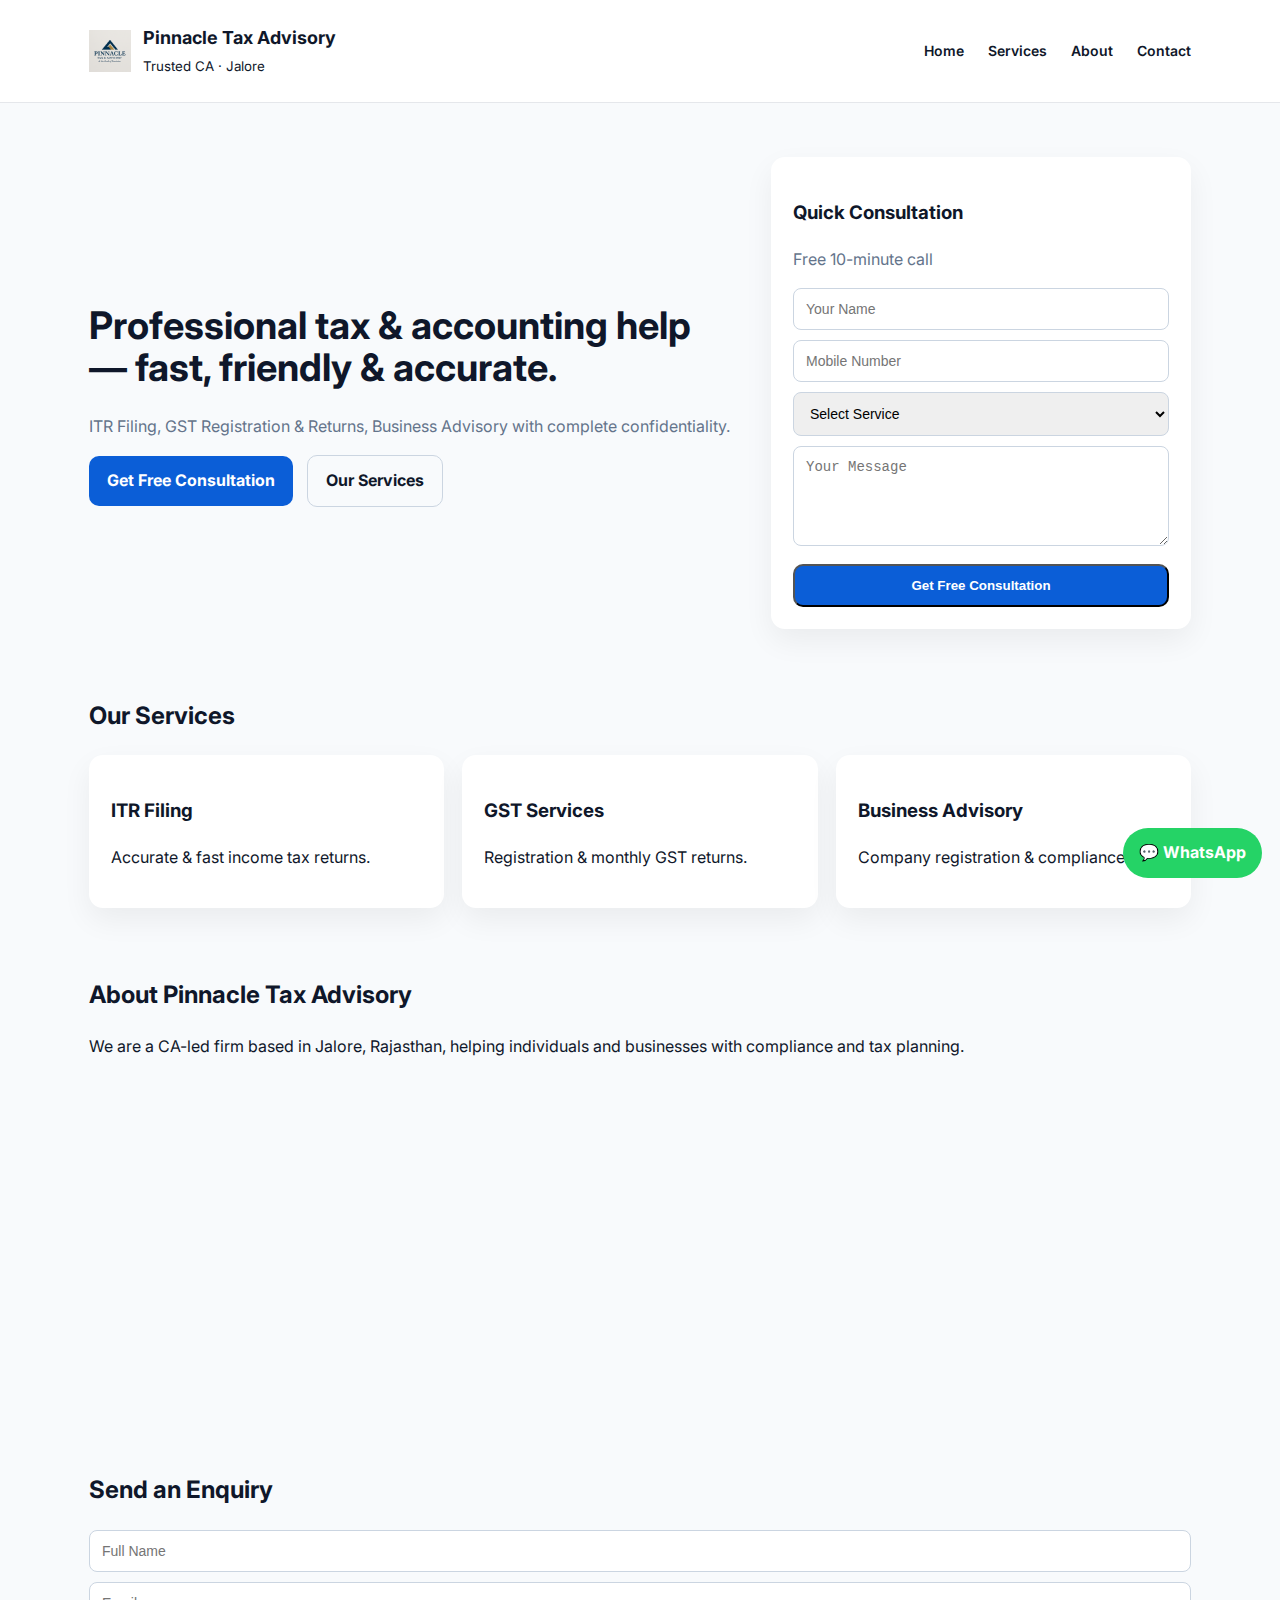
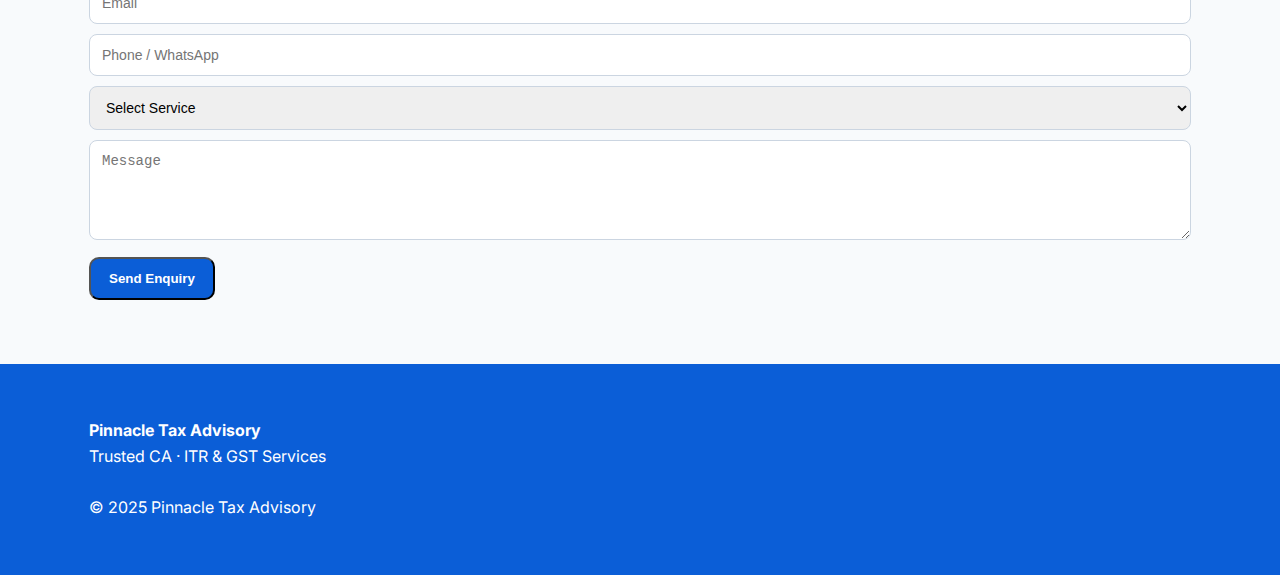
<file: index.html>
<!DOCTYPE html>
<html lang="en">
<head>
  <meta charset="UTF-8" />
  <title>Pinnacle Tax Advisory | Trusted CA – ITR & GST</title>
  <meta name="viewport" content="width=device-width, initial-scale=1.0">
  <meta name="description" content="Pinnacle Tax Advisory – Trusted CA in Jalore. ITR Filing, GST Registration & Returns, Business Advisory.">

  <link rel="icon" href="/assets/logo.png">

  <link href="https://fonts.googleapis.com/css2?family=Inter:wght@300;400;600;700;800&display=swap" rel="stylesheet">

  <style>
    :root{
      --primary:#0b5ed7;
      --dark:#0f172a;
      --muted:#64748b;
      --bg:#f8fafc;
      --card:#ffffff;
      --radius:14px;
    }
    *{box-sizing:border-box}
    body{
      margin:0;
      font-family:Inter,system-ui;
      background:var(--bg);
      color:var(--dark);
      line-height:1.6;
    }
    a{text-decoration:none;color:inherit}
    .container{max-width:1150px;margin:auto;padding:24px}

    /* HEADER */
    header{
      background:#fff;
      position:sticky;
      top:0;
      z-index:50;
      border-bottom:1px solid #e5e7eb;
    }
    .nav{
      display:flex;
      align-items:center;
      justify-content:space-between;
    }
    .brand{
      display:flex;
      gap:12px;
      align-items:center;
    }
    .brand img{height:42px}
    .brand strong{font-size:18px}
    nav a{
      margin-left:20px;
      font-weight:600;
      font-size:14px;
    }

    /* HERO */
    .hero{
      display:grid;
      grid-template-columns:1fr 420px;
      gap:40px;
      align-items:center;
      margin-top:30px;
    }
    .hero h1{
      font-size:38px;
      line-height:1.1;
    }
    .hero p{color:var(--muted)}
    .btn{
      display:inline-block;
      padding:12px 18px;
      border-radius:10px;
      font-weight:700;
    }
    .btn-primary{
      background:var(--primary);
      color:#fff;
    }
    .btn-outline{
      border:1px solid #cbd5e1;
      margin-left:10px;
    }

    /* CARD */
    .card{
      background:var(--card);
      padding:22px;
      border-radius:var(--radius);
      box-shadow:0 12px 30px rgba(0,0,0,0.06);
    }

    /* SERVICES */
    .grid-3{
      display:grid;
      grid-template-columns:repeat(3,1fr);
      gap:18px;
    }

    /* CONTACT */
    input,select,textarea{
      width:100%;
      padding:12px;
      margin-bottom:10px;
      border-radius:8px;
      border:1px solid #cbd5e1;
      font-size:14px;
    }
    textarea{min-height:100px}

    footer{
      background:#0b5ed7;
      color:#fff;
      margin-top:40px;
      padding:30px 0;
    }

    @media(max-width:900px){
      .hero{grid-template-columns:1fr}
      .grid-3{grid-template-columns:1fr}
    }
  </style>
</head>

<body>

<!-- HEADER -->
<header>
  <div class="container nav">
    <div class="brand">
      <img src="/assets/logo.png" alt="Pinnacle Tax Advisory">
      <div>
        <strong>Pinnacle Tax Advisory</strong><br>
        <small>Trusted CA · Jalore</small>
      </div>
    </div>
    <nav>
      <a href="#home">Home</a>
      <a href="#services">Services</a>
      <a href="#about">About</a>
      <a href="#contact">Contact</a>
    </nav>
  </div>
</header>

<!-- HERO -->
<section id="home" class="container hero">
  <div>
    <h1>Professional tax & accounting help — fast, friendly & accurate.</h1>
    <p>ITR Filing, GST Registration & Returns, Business Advisory with complete confidentiality.</p>
    <a href="#contact" class="btn btn-primary">Get Free Consultation</a>
    <a href="#services" class="btn btn-outline">Our Services</a>
  </div>

  <div class="card">
    <h3>Quick Consultation</h3>
    <p class="muted">Free 10-minute call</p>

    <form name="quick-consult" method="POST" data-netlify="true" action="/thank-you.html">
      <input type="hidden" name="form-name" value="quick-consult">

      <input type="text" name="name" placeholder="Your Name" required>
      <input type="tel" name="phone" placeholder="Mobile Number" required>

      <select name="service" required>
        <option value="">Select Service</option>
        <option>ITR Filing</option>
        <option>GST Registration</option>
        <option>GST Returns</option>
        <option>Business Advisory</option>
      </select>

      <textarea name="message" placeholder="Your Message"></textarea>

      <button type="submit" class="btn btn-primary" style="width:100%">Get Free Consultation</button>
    </form>
  </div>
</section>

<!-- SERVICES -->
<section id="services" class="container">
  <h2>Our Services</h2>
  <div class="grid-3">
    <div class="card">
      <h3>ITR Filing</h3>
      <p>Accurate & fast income tax returns.</p>
    </div>
    <div class="card">
      <h3>GST Services</h3>
      <p>Registration & monthly GST returns.</p>
    </div>
    <div class="card">
      <h3>Business Advisory</h3>
      <p>Company registration & compliance.</p>
    </div>
  </div>
</section>

<!-- ABOUT -->
<section id="about" class="container">
  <h2>About Pinnacle Tax Advisory</h2>
  <p>We are a CA-led firm based in Jalore, Rajasthan, helping individuals and businesses with compliance and tax planning.</p>

  <iframe
    src="https://www.google.com/maps/embed?pb=!1m18!1m12!1m3!1d3605.6477378753602!2d72.62891737605777!3d25.34959902550977!2m3!1f0!2f0!3f0!3m2!1i1024!2i768!4f13.1!3m3!1m2!1s0x394301a06a61b075%3A0x5c516d9893e94ea0!2sPINNACLE%20TAX%20%26%20ADVISORY!5e0!3m2!1sen!2sin!4v1765427634980"
    width="100%" height="320" style="border-radius:12px;border:0" loading="lazy"></iframe>
</section>

<!-- CONTACT -->
<section id="contact" class="container">
  <h2>Send an Enquiry</h2>

  <form name="contact-enquiry" method="POST" data-netlify="true" action="/thank-you.html">
    <input type="hidden" name="form-name" value="contact-enquiry">

    <input type="text" name="name" placeholder="Full Name" required>
    <input type="email" name="email" placeholder="Email" required>
    <input type="text" name="phone" placeholder="Phone / WhatsApp" required>

    <select name="service" required>
      <option value="">Select Service</option>
      <option>ITR Filing</option>
      <option>GST Services</option>
      <option>Business Advisory</option>
    </select>

    <textarea name="message" placeholder="Message"></textarea>

    <button type="submit" class="btn btn-primary">Send Enquiry</button>
  </form>
</section>

<!-- FOOTER -->
<footer>
  <div class="container">
    <strong>Pinnacle Tax Advisory</strong><br>
    Trusted CA · ITR & GST Services<br><br>
    © 2025 Pinnacle Tax Advisory
  </div>
</footer>

<!-- Floating WhatsApp -->
<a href="https://wa.me/918824626989" target="_blank"
   style="position:fixed;bottom:22px;right:18px;background:#25D366;color:#fff;
   padding:12px 16px;border-radius:50px;font-weight:700;">
  💬 WhatsApp
</a>

</body>
</html>
</file>
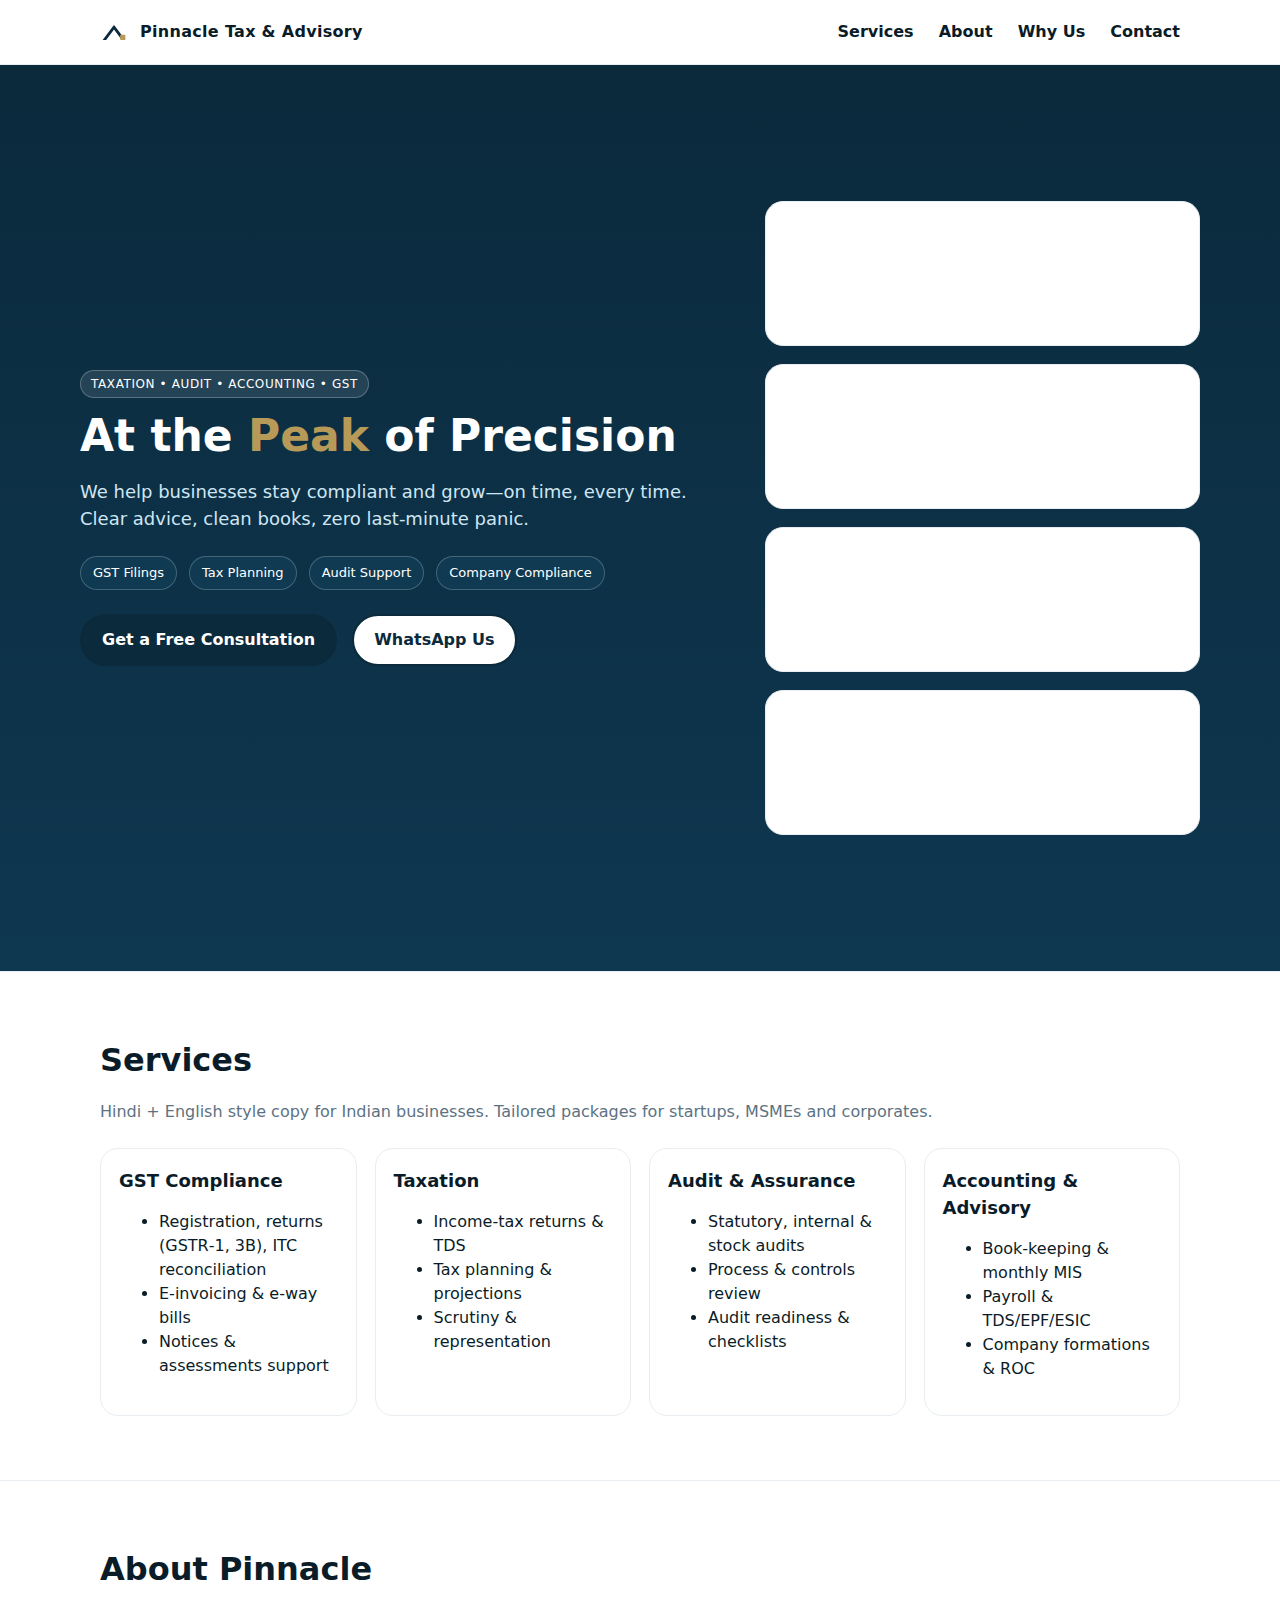
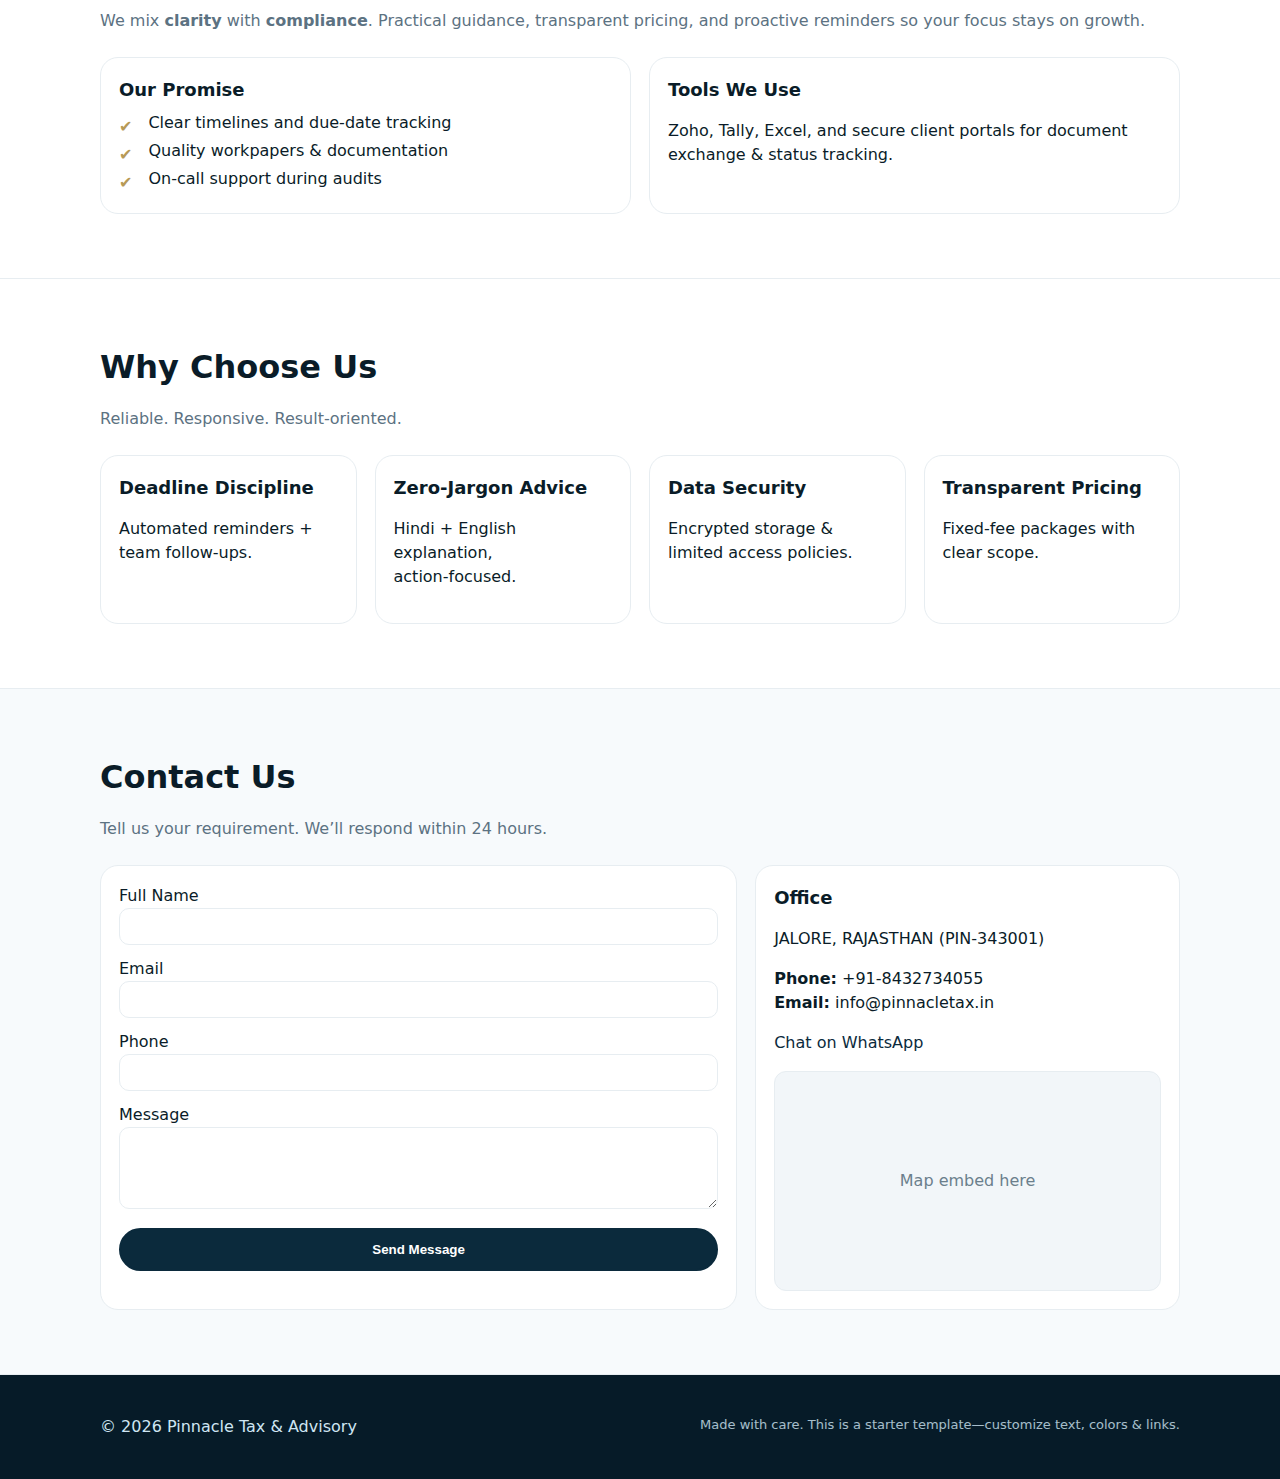
<file: PINNACLE/index.html>
<!DOCTYPE html>
<html lang="en">
<head>
  <meta charset="utf-8" />
  <meta name="viewport" content="width=device-width, initial-scale=1" />
  <title>Pinnacle Tax & Advisory | At the Peak of Precision</title>
  <meta name="description" content="Pinnacle Tax & Advisory – Taxation, Audit, Accounting & GST services. Clear advice, timely compliance, reliable support." />
  <meta name="keywords" content="Tax, GST, Audit, Accounting, Advisory, CA, India" />
  <meta property="og:title" content="Pinnacle Tax & Advisory" />
  <meta property="og:description" content="Taxation • Audit • Accounting • GST" />
  <meta property="og:type" content="website" />
  <meta property="og:image" content="logo.png" />
  <meta name="theme-color" content="#0b2a3c" />
  <link rel="icon" href="favicon.ico" />
  <style>
    :root{
      --bg:#0b2a3c; /* Navy */
      --gold:#b79a57; /* Gold */
      --ink:#0a1c28; /* Deep text */
      --muted:#5c7282;
      --card:#ffffff;
      --pill:#0f3a52;
      --ring:#e7edf1;
    }
    *{box-sizing:border-box}
    html,body{margin:0;font-family:Inter,system-ui,-apple-system,Segoe UI,Roboto,Helvetica,Arial,"Noto Sans",sans-serif;line-height:1.5;color:var(--ink);}
    a{color:var(--bg);text-decoration:none}
    .container{max-width:1120px;margin:0 auto;padding:0 20px}
    .btn{display:inline-block;padding:12px 20px;border-radius:999px;background:var(--bg);color:#fff;font-weight:600;border:2px solid var(--bg);transition:.2s}
    .btn:hover{filter:brightness(1.1)}
    .btn-outline{background:#fff;color:var(--bg)}
    header{position:sticky;top:0;background:#fff;border-bottom:1px solid var(--ring);z-index:50}
    nav{display:flex;align-items:center;justify-content:space-between;height:64px}
    nav .brand{display:flex;align-items:center;gap:12px;font-weight:800;letter-spacing:.3px}
    .brand svg{height:28px;width:28px}
    .navlinks a{margin-left:20px;font-weight:600;color:var(--ink)}
    .navlinks a:hover{color:var(--bg)}
    /* Hero */
    .hero{background:linear-gradient(180deg,#0b2a3c 0%,#0e3750 100%);color:#fff}
    .hero-inner{display:grid;grid-template-columns:1.2fr .8fr;gap:32px;align-items:center;padding:72px 0}
    .kicker{display:inline-block;background:rgba(255,255,255,.1);border:1px solid rgba(255,255,255,.25);padding:4px 10px;border-radius:999px;font-size:12px;letter-spacing:.6px;text-transform:uppercase}
    h1{font-size:44px;line-height:1.1;margin:14px 0 12px}
    .sub{font-size:18px;color:#cfe6f3;margin-bottom:24px}
    .badges{display:flex;gap:12px;flex-wrap:wrap}
    .pill{background:var(--pill);border:1px solid rgba(255,255,255,.22);padding:6px 12px;border-radius:999px;font-size:13px}
    .card{background:var(--card);border:1px solid var(--ring);border-radius:18px;padding:18px}
    .card h3{margin:0 0 8px;font-size:18px}
    .grid{display:grid;gap:18px}
    /* Sections */
    section{padding:64px 0;border-bottom:1px solid var(--ring)}
    h2{font-size:32px;margin:0 0 8px}
    .lead{color:var(--muted);margin-bottom:24px}
    .features{grid-template-columns:repeat(4,minmax(0,1fr))}
    .features .card{height:100%}
    .flex{display:flex;gap:16px;align-items:flex-start}
    .check{color:var(--gold);margin-top:4px}
    .cta{background:#f7fafc}
    footer{padding:40px 0;background:#061b28;color:#cfe6f3}
    footer a{color:#cfe6f3}
    .credits{opacity:.8;font-size:13px}
    /* Responsive */
    @media (max-width:880px){
      .hero-inner{grid-template-columns:1fr}
      .features{grid-template-columns:1fr 1fr}
    }
    @media (max-width:540px){
      h1{font-size:34px}
      .features{grid-template-columns:1fr}
      nav .navlinks{display:none}
    }
  </style>
  <script type="application/ld+json">
  {
    "@context":"https://schema.org",
    "@type":"AccountingService",
    "name":"Pinnacle Tax & Advisory",
    "description":"Taxation, Audit, Accounting & GST services.",
    "areaServed":"India",
    "url":"https://example.com",
    "logo":"logo.png",
    "sameAs":[],
    "telephone":"+91-8432734055",
    "address":{
      "@type":"PostalAddress",
      "addressCountry":"IN"
    }
  }
  </script>
</head>
<body>
  <header>
    <div class="container">
      <nav>
        <div class="brand">
          <!-- Minimal peak + bar icon -->
          <svg viewBox="0 0 64 64" aria-hidden="true" focusable="false" role="img"><path fill="#0b2a3c" d="M6 50 30 18c1-2 3-2 4 0l24 32h-8L32 26 14 50H6z"/><rect x="46" y="38" width="12" height="12" fill="#b79a57" rx="2"/></svg>
          <span>Pinnacle Tax & Advisory</span>
        </div>
        <div class="navlinks">
          <a href="#services">Services</a>
          <a href="#about">About</a>
          <a href="#why">Why Us</a>
          <a href="#contact">Contact</a>
        </div>
      </nav>
    </div>
  </header>

  <section class="hero">
    <div class="container hero-inner">
      <div>
        <span class="kicker">Taxation • Audit • Accounting • GST</span>
        <h1>At the <span style="color:var(--gold)">Peak</span> of Precision</h1>
        <p class="sub">We help businesses stay compliant and grow—on time, every time. Clear advice, clean books, zero last‑minute panic.</p>
        <div class="badges" style="margin-bottom:24px">
          <span class="pill">GST Filings</span>
          <span class="pill">Tax Planning</span>
          <span class="pill">Audit Support</span>
          <span class="pill">Company Compliance</span>
        </div>
        <a class="btn" href="#contact">Get a Free Consultation</a>
        <a class="btn btn-outline" style="margin-left:10px" href="https://wa.me/91XXXXXXXXXX" target="_blank" rel="noopener">WhatsApp Us</a>
      </div>
      <div class="grid">
        <div class="card">
          <h3>Fast GST Returns</h3>
          <p>Monthly/Quarterly filings with reminders and reconciliation so you never miss a due date.</p>
        </div>
        <div class="card">
          <h3>Clean Accounting</h3>
          <p>Ledger clean‑up, MIS reporting, and CFO‑style insights for smarter decisions.</p>
        </div>
        <div class="card">
          <h3>Accurate Audits</h3>
          <p>Statutory & internal audits prepared with thorough documentation and checklists.</p>
        </div>
        <div class="card">
          <h3>Tax Planning</h3>
          <p>Optimize taxes legally with structure, deductions, and entity strategy.</p>
        </div>
      </div>
    </div>
  </section>

  <section id="services">
    <div class="container">
      <h2>Services</h2>
      <p class="lead">Hindi + English style copy for Indian businesses. Tailored packages for startups, MSMEs and corporates.</p>
      <div class="grid features">
        <div class="card">
          <h3>GST Compliance</h3>
          <ul>
            <li>Registration, returns (GSTR‑1, 3B), ITC reconciliation</li>
            <li>E‑invoicing & e‑way bills</li>
            <li>Notices & assessments support</li>
          </ul>
        </div>
        <div class="card">
          <h3>Taxation</h3>
          <ul>
            <li>Income‑tax returns & TDS</li>
            <li>Tax planning & projections</li>
            <li>Scrutiny & representation</li>
          </ul>
        </div>
        <div class="card">
          <h3>Audit & Assurance</h3>
          <ul>
            <li>Statutory, internal & stock audits</li>
            <li>Process & controls review</li>
            <li>Audit readiness & checklists</li>
          </ul>
        </div>
        <div class="card">
          <h3>Accounting & Advisory</h3>
          <ul>
            <li>Book‑keeping & monthly MIS</li>
            <li>Payroll & TDS/EPF/ESIC</li>
            <li>Company formations & ROC</li>
          </ul>
        </div>
      </div>
    </div>
  </section>

  <section id="about">
    <div class="container">
      <h2>About Pinnacle</h2>
      <p class="lead">We mix <strong>clarity</strong> with <strong>compliance</strong>. Practical guidance, transparent pricing, and proactive reminders so your focus stays on growth.</p>
      <div class="grid" style="grid-template-columns:1fr 1fr">
        <div class="card">
          <h3>Our Promise</h3>
          <div class="flex">
            <div class="check">✔</div>
            <div>Clear timelines and due‑date tracking</div>
          </div>
          <div class="flex">
            <div class="check">✔</div>
            <div>Quality workpapers & documentation</div>
          </div>
          <div class="flex">
            <div class="check">✔</div>
            <div>On‑call support during audits</div>
          </div>
        </div>
        <div class="card">
          <h3>Tools We Use</h3>
          <p>Zoho, Tally, Excel, and secure client portals for document exchange & status tracking.</p>
        </div>
      </div>
    </div>
  </section>

  <section id="why">
    <div class="container">
      <h2>Why Choose Us</h2>
      <p class="lead">Reliable. Responsive. Result‑oriented.</p>
      <div class="grid features">
        <div class="card"><h3>Deadline Discipline</h3><p>Automated reminders + team follow‑ups.</p></div>
        <div class="card"><h3>Zero‑Jargon Advice</h3><p>Hindi + English explanation, action‑focused.</p></div>
        <div class="card"><h3>Data Security</h3><p>Encrypted storage & limited access policies.</p></div>
        <div class="card"><h3>Transparent Pricing</h3><p>Fixed‑fee packages with clear scope.</p></div>
      </div>
    </div>
  </section>

  <section id="contact" class="cta">
    <div class="container">
      <h2>Contact Us</h2>
      <p class="lead">Tell us your requirement. We’ll respond within 24 hours.</p>
      <div class="grid" style="grid-template-columns:1.2fr .8fr">
        <form class="card" onsubmit="alert('Thanks! This demo form does not send email. Replace with your backend or form tool.');return false;">
          <div style="display:grid;gap:12px">
            <label>Full Name<br><input required name="name" style="width:100%;padding:10px;border:1px solid var(--ring);border-radius:10px"></label>
            <label>Email<br><input required type="email" name="email" style="width:100%;padding:10px;border:1px solid var(--ring);border-radius:10px"></label>
            <label>Phone<br><input required name="phone" style="width:100%;padding:10px;border:1px solid var(--ring);border-radius:10px"></label>
            <label>Message<br><textarea rows="4" name="message" style="width:100%;padding:10px;border:1px solid var(--ring);border-radius:10px"></textarea></label>
            <button class="btn" type="submit">Send Message</button>
          </div>
        </form>
        <div class="card">
          <h3>Office</h3>
          <p>JALORE, RAJASTHAN (PIN-343001)</p>
          <p><strong>Phone:</strong> +91‑8432734055<br><strong>Email:</strong> info@pinnacletax.in</p>
          <p><a href="https://wa.me/918432734055" target="_blank" rel="noopener">Chat on WhatsApp</a></p>
          <div style="height:220px;border-radius:12px;overflow:hidden;border:1px solid var(--ring);display:flex;align-items:center;justify-content:center;background:#f2f6f9;color:#6b7f8c">Map embed here</div>
        </div>
      </div>
    </div>
  </section>

  <footer>
    <div class="container">
      <div style="display:flex;justify-content:space-between;gap:16px;flex-wrap:wrap">
        <div>© <span id="year"></span> Pinnacle Tax & Advisory</div>
        <div class="credits">Made with care. This is a starter template—customize text, colors & links.</div>
      </div>
    </div>
  </footer>

  <script>
    document.getElementById('year').textContent = new Date().getFullYear();
  </script>
</body>
</html>
</file>
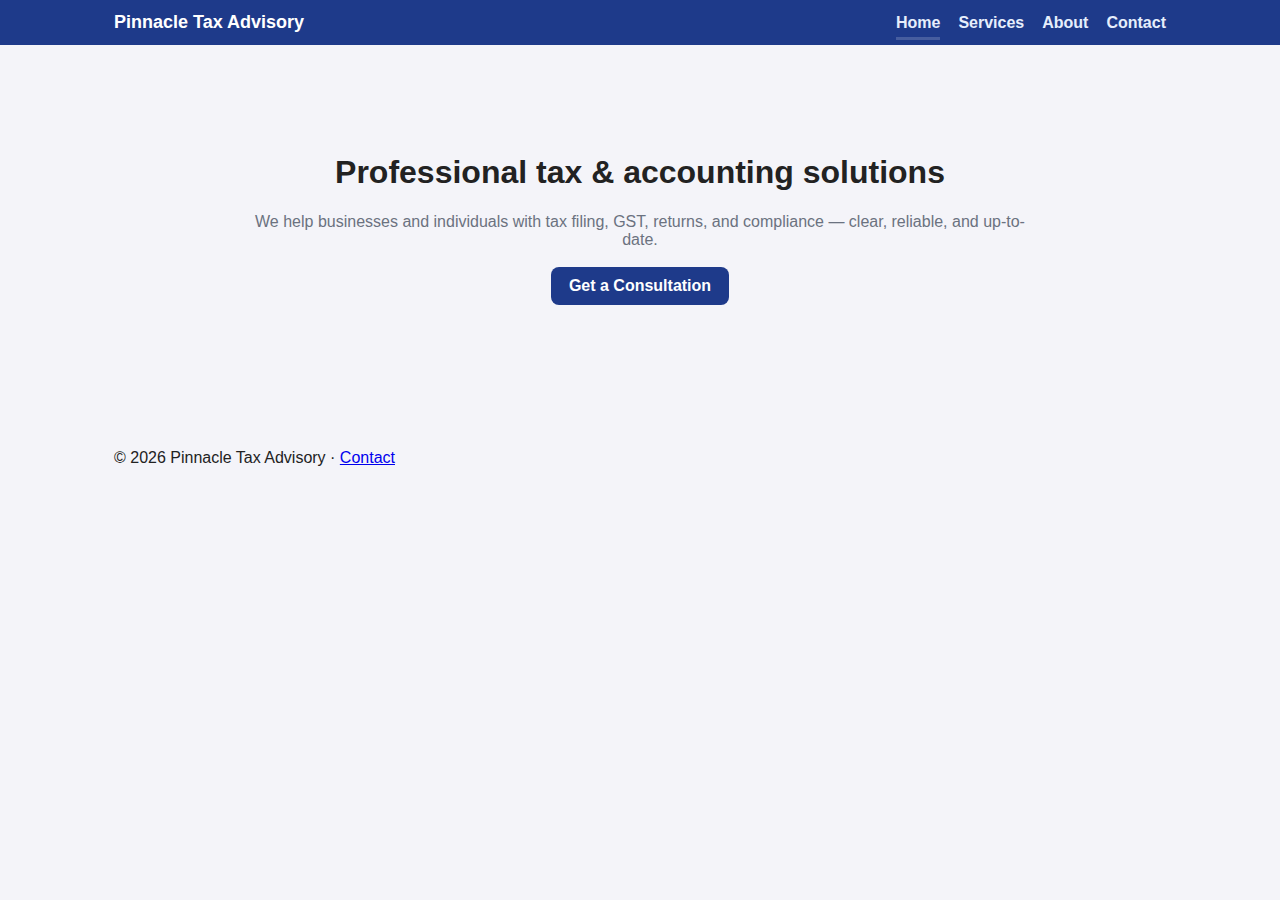
<file: pinnacletax_advisory_site_v3/index.html>
<!doctype html><html lang='en'><head><meta charset='utf-8'/><meta name='viewport' content='width=device-width,initial-scale=1'/><title>Pinnacle Tax Advisory — Home</title><link rel='stylesheet' href='assets/styles.css'></head><body><header class='site-header'><div class='container header-inner'><a class='brand' href='index.html'>Pinnacle Tax Advisory</a><nav class='main-nav'><a href='index.html' class='nav-link'>Home</a><a href='services.html' class='nav-link'>Services</a><a href='about.html' class='nav-link'>About</a><a href='contact.html' class='nav-link'>Contact</a></nav></div></header><main class='container'><section class='hero'><h1>Professional tax & accounting solutions</h1><p class='lead'>We help businesses and individuals with tax filing, GST, returns, and compliance — clear, reliable, and up-to-date.</p><p><a class='btn' href='contact.html'>Get a Consultation</a></p></section></main><footer class='site-footer'><div class='container'><p>© <span id='year'></span> Pinnacle Tax Advisory · <a href='contact.html'>Contact</a></p></div></footer><script>document.getElementById('year').textContent = new Date().getFullYear();(function(){const links=document.querySelectorAll('.main-nav .nav-link');links.forEach(a=>{if(location.pathname.endsWith(a.getAttribute('href')))a.classList.add('active');});})();</script></body></html>
</file>
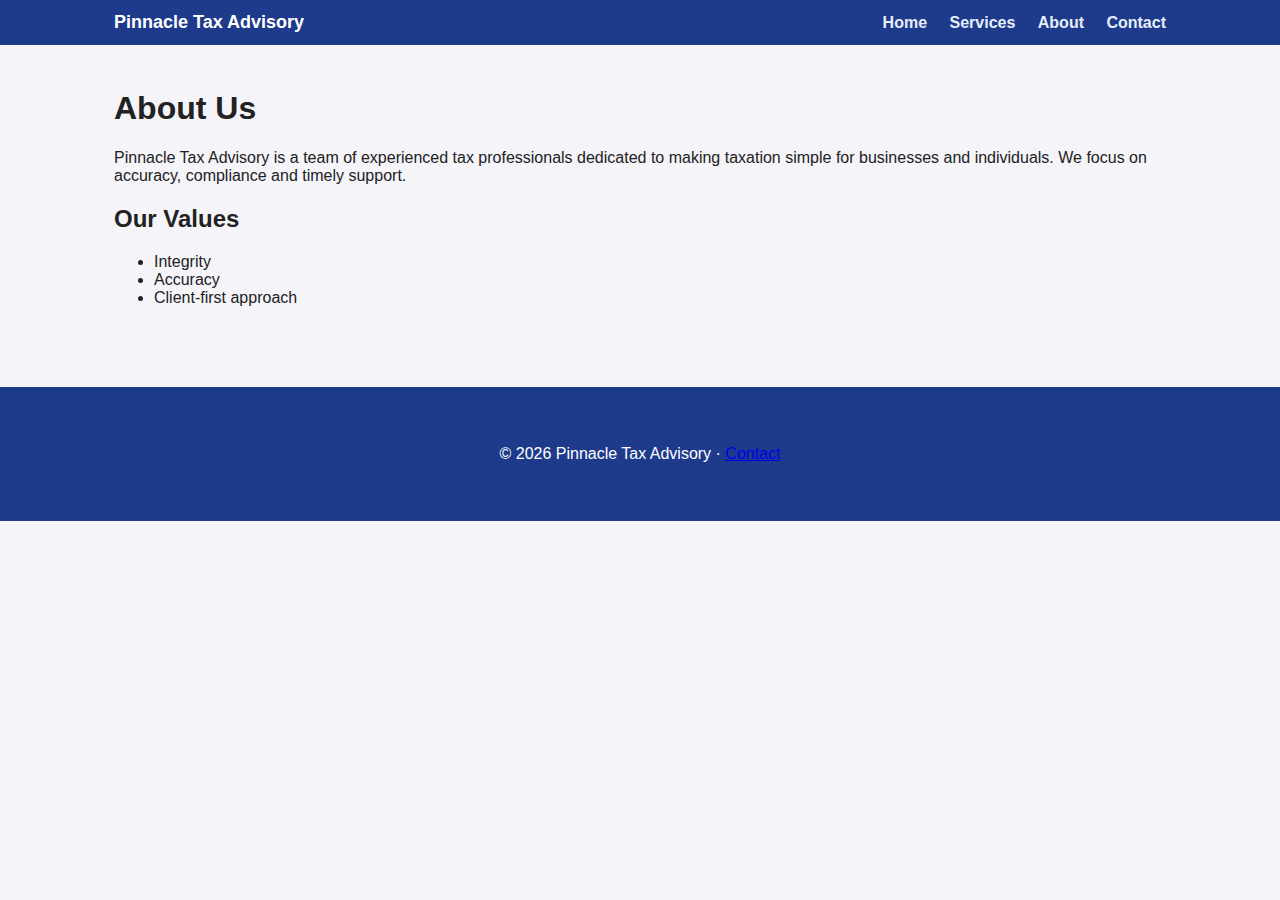
<file: about.html>
<!doctype html>
<html lang="en">
<head>
  <meta charset="utf-8" />
  <meta name="viewport" content="width=device-width,initial-scale=1" />
  <title>About — Pinnacle Tax Advisory</title>
  <link rel="stylesheet" href="assets/styles.css">
</head>
<body>
  <header class="site-header">
    <div class="container header-inner">
      <a class="brand" href="index.html">Pinnacle Tax Advisory</a>
      <nav class="main-nav">
        <a href="index.html" class="nav-link">Home</a>
        <a href="services.html" class="nav-link">Services</a>
        <a href="about.html" class="nav-link">About</a>
        <a href="contact.html" class="nav-link">Contact</a>
      </nav>
    </div>
  </header>

  <main class="container">
    <h1>About Us</h1>
    <p>Pinnacle Tax Advisory is a team of experienced tax professionals dedicated to making taxation simple for businesses and individuals. We focus on accuracy, compliance and timely support.</p>

    <h2>Our Values</h2>
    <ul>
      <li>Integrity</li>
      <li>Accuracy</li>
      <li>Client-first approach</li>
    </ul>
  </main>

  <footer class="site-footer">
    <div class="container">
      <p>© <span id="year"></span> Pinnacle Tax Advisory · <a href="contact.html">Contact</a></p>
    </div>
  </footer>

  <script>document.getElementById('year').textContent = new Date().getFullYear();</script>
</body>
</html>
</file>
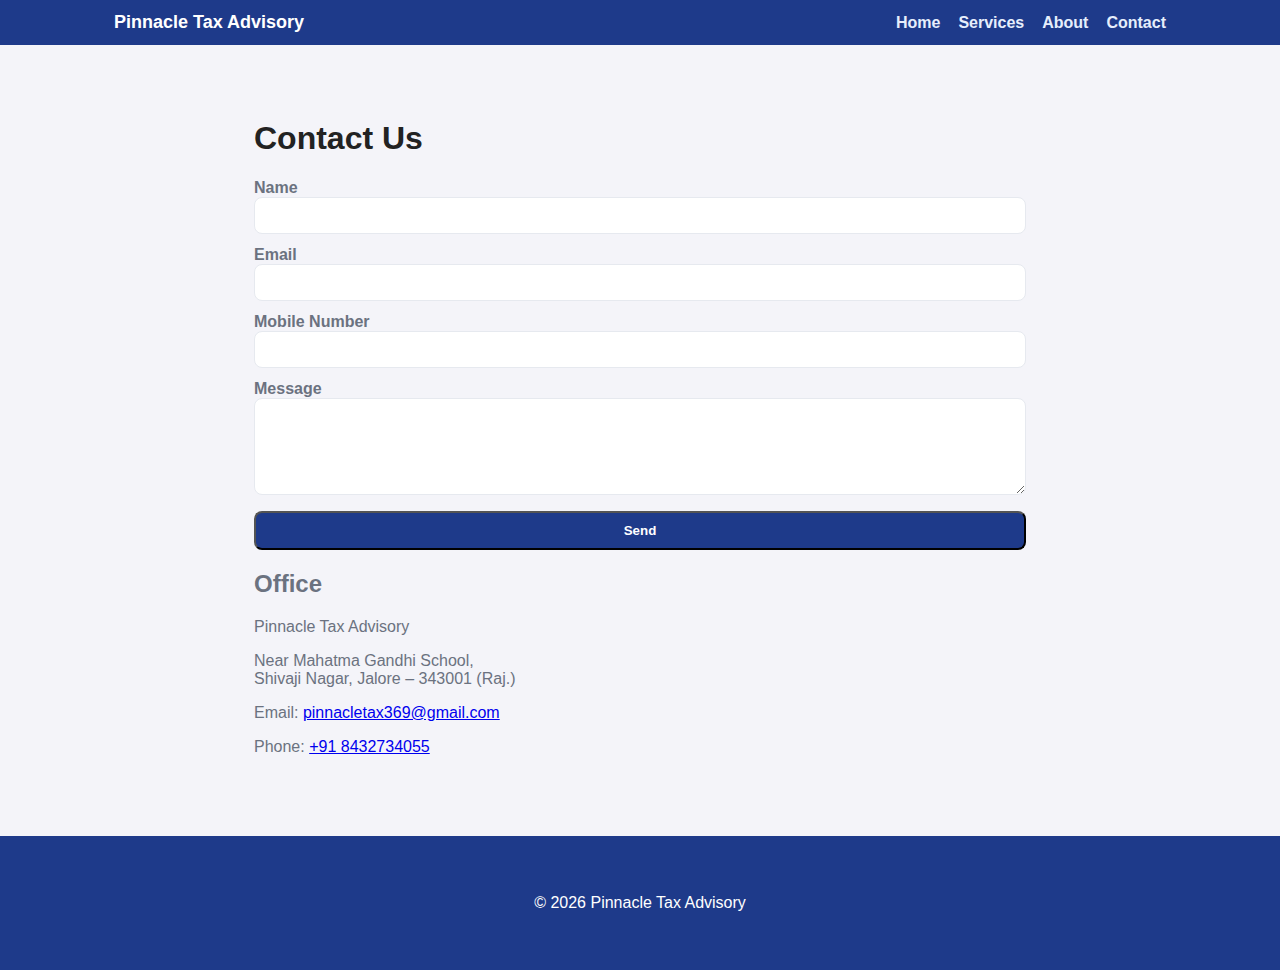
<file: contact.html>
<!doctype html><html lang='en'><head><meta charset='utf-8'/><meta name='viewport' content='width=device-width,initial-scale=1'/><title>Contact — Pinnacle Tax Advisory</title><link rel='stylesheet' href='assets/styles.css'></head><body><header class='site-header'><div class='container header-inner'><a class='brand' href='index.html'>Pinnacle Tax Advisory</a><nav class='main-nav'><a href='index.html' class='nav-link'>Home</a><a href='services.html' class='nav-link'>Services</a><a href='about.html' class='nav-link'>About</a><a href='contact.html' class='nav-link'>Contact</a></nav></div></header><main class='container contact-page'><h1>Contact Us</h1><form class='contact-form' action='mailto:pinnacletax369@gmail.com' method='post' enctype='text/plain'><label>Name <input type='text' name='Name' required></label><label>Email <input type='email' name='Email' required></label><label>Mobile Number <input type='tel' name='Mobile' pattern='[0-9]{10}' required></label><label>Message <textarea name='Message' rows='5' required></textarea></label><button type='submit' class='btn'>Send</button></form><section class='contact-info'><h2>Office</h2><p>Pinnacle Tax Advisory</p><p>Near Mahatma Gandhi School,<br>Shivaji Nagar, Jalore – 343001 (Raj.)</p><p>Email: <a href='mailto:pinnacletax369@gmail.com'>pinnacletax369@gmail.com</a></p><p>Phone: <a href='tel:+918432734055'>+91 8432734055</a></p></section></main><footer class='site-footer'><div class='container'><p>© <span id='year'></span> Pinnacle Tax Advisory</p></div></footer><script>document.getElementById('year').textContent=new Date().getFullYear();</script></body></html>
</file>
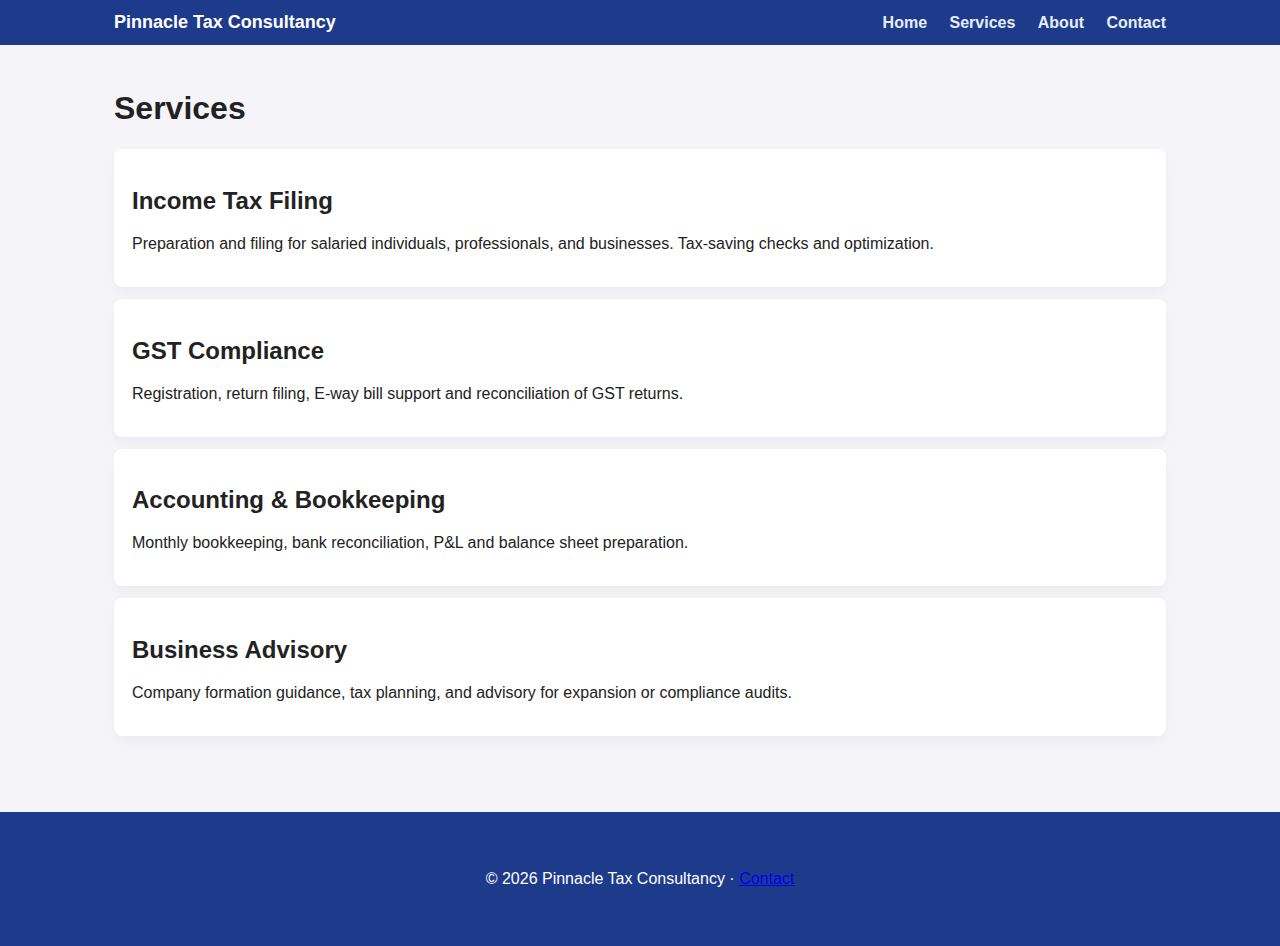
<file: services.html>
<!doctype html>
<html lang="en">
<head>
  <meta charset="utf-8" />
  <meta name="viewport" content="width=device-width,initial-scale=1" />
  <title>Services — Pinnacle Tax Consultancy</title>
  <link rel="stylesheet" href="assets/styles.css">
</head>
<body>
  <header class="site-header">
    <div class="container header-inner">
      <a class="brand" href="index.html">Pinnacle Tax Consultancy</a>
      <nav class="main-nav">
        <a href="index.html" class="nav-link">Home</a>
        <a href="services.html" class="nav-link">Services</a>
        <a href="about.html" class="nav-link">About</a>
        <a href="contact.html" class="nav-link">Contact</a>
      </nav>
    </div>
  </header>

  <main class="container">
    <h1>Services</h1>
    <section class="service-list">
      <article><h2>Income Tax Filing</h2><p>Preparation and filing for salaried individuals, professionals, and businesses. Tax-saving checks and optimization.</p></article>
      <article><h2>GST Compliance</h2><p>Registration, return filing, E-way bill support and reconciliation of GST returns.</p></article>
      <article><h2>Accounting & Bookkeeping</h2><p>Monthly bookkeeping, bank reconciliation, P&L and balance sheet preparation.</p></article>
      <article><h2>Business Advisory</h2><p>Company formation guidance, tax planning, and advisory for expansion or compliance audits.</p></article>
    </section>
  </main>

  <footer class="site-footer">
    <div class="container">
      <p>© <span id="year"></span> Pinnacle Tax Consultancy · <a href="contact.html">Contact</a></p>
    </div>
  </footer>

  <script>document.getElementById('year').textContent = new Date().getFullYear();</script>
</body>
</html>
</file>
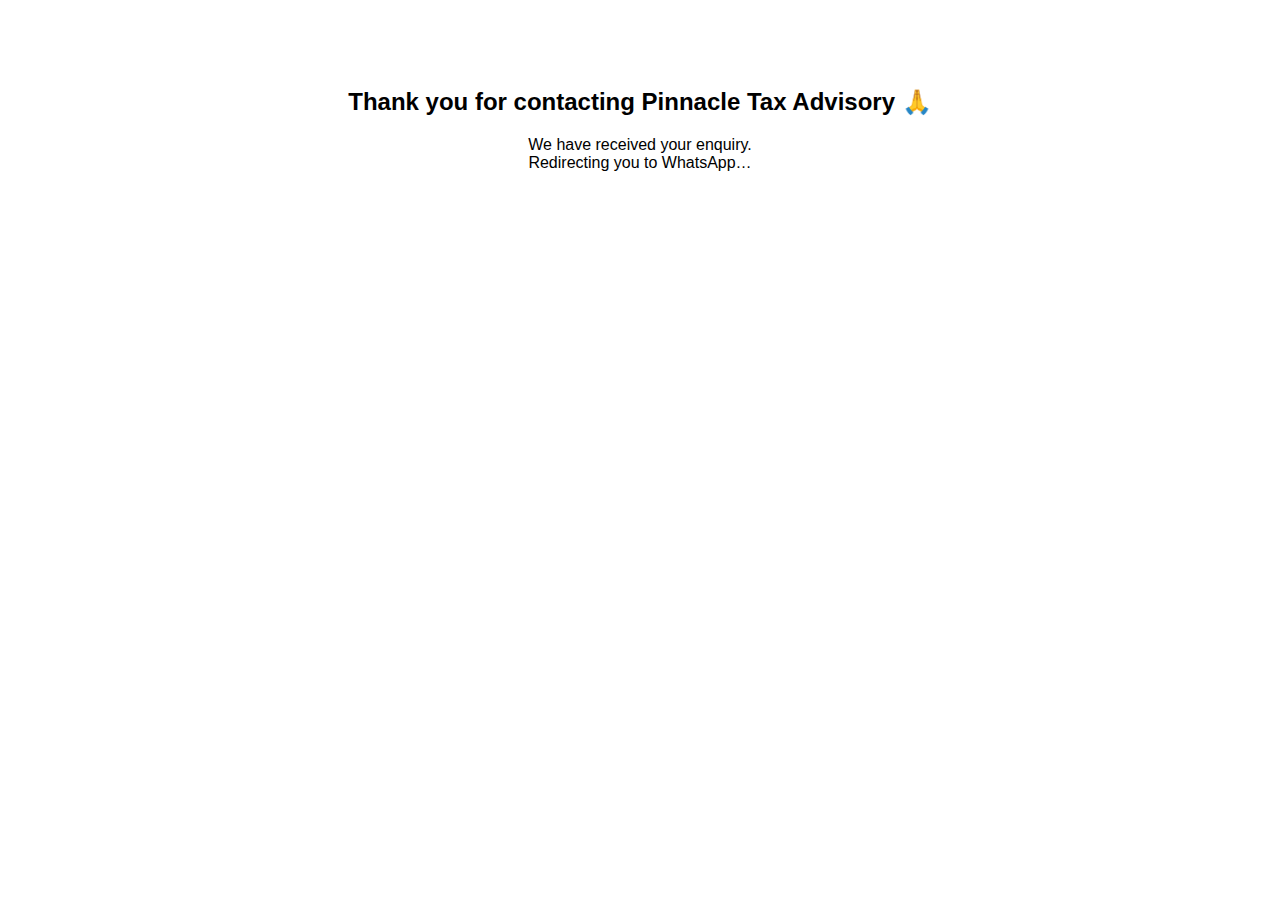
<file: thank-you.html>
<!DOCTYPE html>
<html>
<head>
  <title>Thank You | Pinnacle Tax Advisory</title>
  <meta charset="UTF-8">
  <style>
    body{font-family:Arial;text-align:center;padding:60px}
  </style>
</head>
<body>
  <h2>Thank you for contacting Pinnacle Tax Advisory 🙏</h2>
  <p>We have received your enquiry.<br>
     Redirecting you to WhatsApp…</p>

  <script>
    const params = new URLSearchParams(window.location.search);
    const service = params.get("service") || "tax assistance";

    const message = `Hello Pinnacle Tax Advisory, I have submitted an enquiry for ${service}.`;
    const url = "https://wa.me/918824626989?text=" + encodeURIComponent(message);

    setTimeout(() => {
      window.location.href = url;
    }, 2000);
  </script>
</body>
</html>
</file>
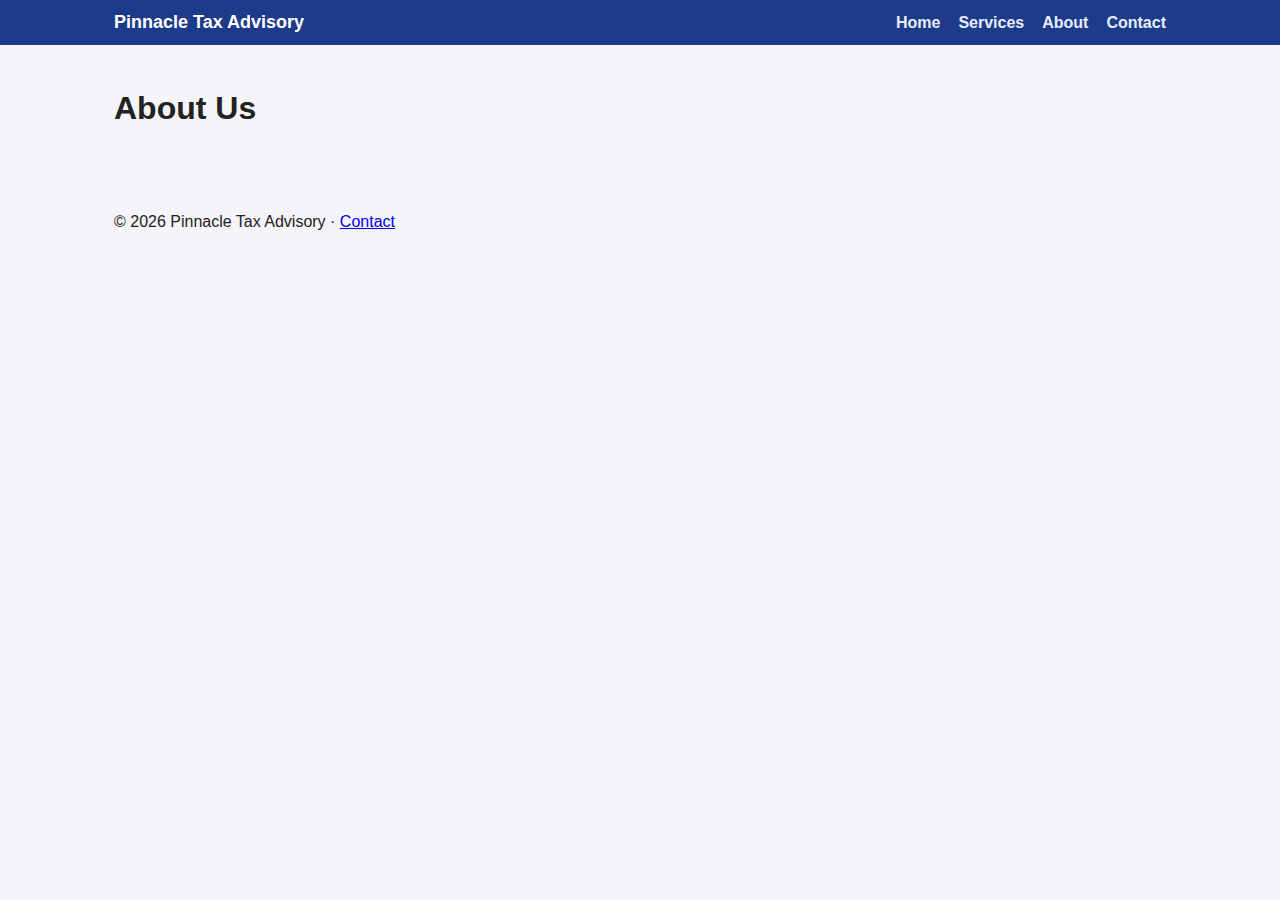
<file: pinnacletax_advisory_site_v3/about.html>
<!doctype html><html lang='en'><head><meta charset='utf-8'/><meta name='viewport' content='width=device-width,initial-scale=1'/><title>About — Pinnacle Tax Advisory</title><link rel='stylesheet' href='assets/styles.css'></head><body><header class='site-header'><div class='container header-inner'><a class='brand' href='index.html'>Pinnacle Tax Advisory</a><nav class='main-nav'><a href='index.html' class='nav-link'>Home</a><a href='services.html' class='nav-link'>Services</a><a href='about.html' class='nav-link'>About</a><a href='contact.html' class='nav-link'>Contact</a></nav></div></header><main class='container'><h1>About Us</h1></main><footer class='site-footer'><div class='container'><p>© <span id='year'></span> Pinnacle Tax Advisory · <a href='contact.html'>Contact</a></p></div></footer><script>document.getElementById('year').textContent = new Date().getFullYear();</script></body></html>
</file>
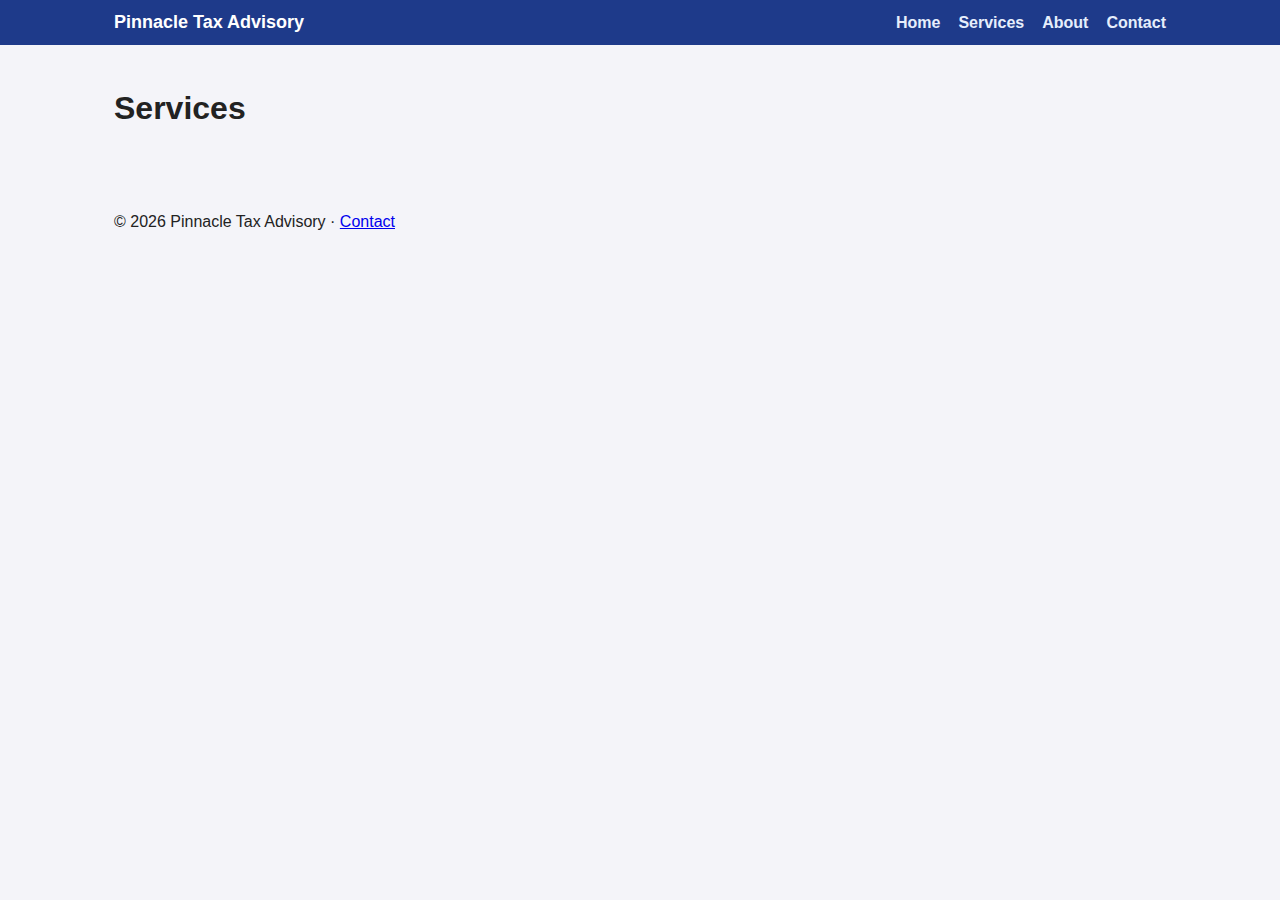
<file: pinnacletax_advisory_site_v3/services.html>
<!doctype html><html lang='en'><head><meta charset='utf-8'/><meta name='viewport' content='width=device-width,initial-scale=1'/><title>Services — Pinnacle Tax Advisory</title><link rel='stylesheet' href='assets/styles.css'></head><body><header class='site-header'><div class='container header-inner'><a class='brand' href='index.html'>Pinnacle Tax Advisory</a><nav class='main-nav'><a href='index.html' class='nav-link'>Home</a><a href='services.html' class='nav-link'>Services</a><a href='about.html' class='nav-link'>About</a><a href='contact.html' class='nav-link'>Contact</a></nav></div></header><main class='container'><h1>Services</h1></main><footer class='site-footer'><div class='container'><p>© <span id='year'></span> Pinnacle Tax Advisory · <a href='contact.html'>Contact</a></p></div></footer><script>document.getElementById('year').textContent = new Date().getFullYear();</script></body></html>
</file>
<file: pinnacletax_advisory_site_v3/assets/styles.css>
:root{--accent:#1e3a8a;--muted:#6b7280;--bg:#f4f4f9;--card:#fff;--radius:10px}*{box-sizing:border-box}body{font-family:'Segoe UI',Roboto,Arial,sans-serif;margin:0;background:var(--bg);color:#222}.container{max-width:1100px;margin:0 auto;padding:24px}.site-header{background:var(--accent);color:#fff;position:sticky;top:0;z-index:10}.header-inner{display:flex;align-items:center;justify-content:space-between;padding:12px 24px}.brand{font-weight:700;color:#fff;text-decoration:none;font-size:18px}.main-nav .nav-link{color:#e6eefc;text-decoration:none;margin-left:18px;font-weight:600}.main-nav .nav-link.active{border-bottom:3px solid rgba(255,255,255,0.18);padding-bottom:6px}.hero{padding:64px 0;text-align:center}.lead{color:var(--muted);max-width:780px;margin:0 auto 18px}.btn{background:var(--accent);color:#fff;padding:10px 18px;border-radius:8px;text-decoration:none;font-weight:700;display:inline-block}.contact-page{max-width:820px;margin:30px auto}.contact-form{display:grid;gap:12px}.contact-form label{display:block;font-weight:600;color:var(--muted)}.contact-form input,.contact-form textarea{width:100%;padding:10px;border-radius:8px;border:1px solid #e6e9ef;background:#fff}.contact-info{margin-top:18px;color:var(--muted)}@media (max-width:720px){.header-inner{flex-direction:column;gap:10px}.main-nav{display:flex;flex-wrap:wrap;justify-content:center}.hero{padding:40px 12px}}
</file>
<file: assets/styles.css>
:root{
  --accent:#1e3a8a;
  --muted:#6b7280;
  --bg:#f4f4f9;
  --card:#fff;
  --radius:10px;
}
*{box-sizing:border-box}
body{font-family:"Segoe UI",Roboto,Arial,sans-serif;margin:0;background:var(--bg);color:#222}
.container{max-width:1100px;margin:0 auto;padding:24px;}
.site-header{background:var(--accent);color:#fff;position:sticky;top:0;z-index:10}
.header-inner{display:flex;align-items:center;justify-content:space-between;padding:12px 24px}
.brand{font-weight:700;color:#fff;text-decoration:none;font-size:18px}
.main-nav .nav-link{color:#e6eefc;text-decoration:none;margin-left:18px;font-weight:600}
.main-nav .nav-link.active{border-bottom:3px solid rgba(255,255,255,0.18);padding-bottom:6px}
.hero{padding:64px 0;text-align:center}
.hero h1{font-size:32px;margin:0 0 12px}
.lead{color:var(--muted);max-width:780px;margin:0 auto 18px}
.btn{background:var(--accent);color:#fff;padding:10px 18px;border-radius:8px;text-decoration:none;font-weight:700;display:inline-block}
.features{display:grid;grid-template-columns:repeat(auto-fit,minmax(220px,1fr));gap:18px;margin:40px 0}
.features article{background:var(--card);padding:20px;border-radius:var(--radius);box-shadow:0 6px 18px rgba(20,20,40,0.05)}
.service-list article{background:var(--card);padding:18px;border-radius:8px;margin-bottom:12px;box-shadow:0 6px 14px rgba(20,20,40,0.04)}
.site-footer{background:var(--accent);color:#fff;padding:18px 0;margin-top:40px;text-align:center}
.contact-page{max-width:820px;margin:30px auto}
.contact-form{display:grid;gap:12px}
.contact-form label{display:block;font-weight:600;color:var(--muted)}
.contact-form input,.contact-form textarea{width:100%;padding:10px;border-radius:8px;border:1px solid #e6e9ef;background:#fff}
.contact-info{margin-top:18px;color:var(--muted)}
@media (max-width:720px){.header-inner{flex-direction:column;gap:10px}.main-nav{display:flex;flex-wrap:wrap;justify-content:center}.hero{padding:40px 12px}}
</file>
